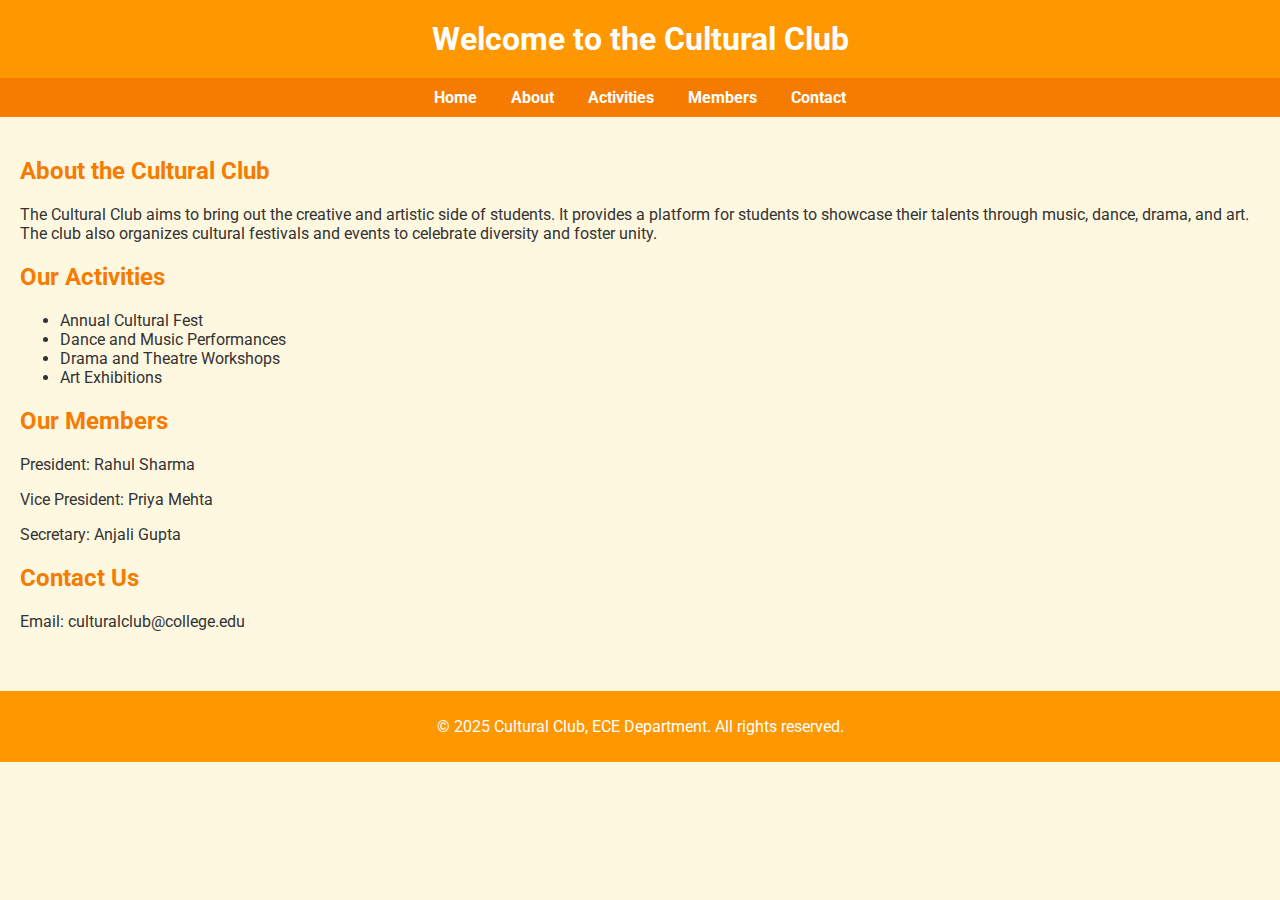
<file: cultural-club.html>
<!DOCTYPE html>
<html lang="en">
  <head>
    <meta charset="UTF-8" />
    <meta name="viewport" content="width=device-width, initial-scale=1.0" />
    <title>Cultural Club - ECE Department</title>
    <link
      href="https://fonts.googleapis.com/css2?family=Roboto:wght@400;700&display=swap"
      rel="stylesheet"
    />
    <style>
      body {
        font-family: "Roboto", sans-serif;
        margin: 0;
        padding: 0;
        background-color: #fff8e1;
        color: #333;
      }
      header {
        background-color: #ff9800;
        padding: 20px;
        text-align: center;
        color: white;
      }
      header h1 {
        margin: 0;
      }
      nav {
        background-color: #f57c00;
        padding: 10px;
        text-align: center;
      }
      nav a {
        margin: 0 15px;
        color: white;
        text-decoration: none;
        font-weight: bold;
      }
      .container {
        padding: 20px;
      }
      .section {
        margin-bottom: 20px;
      }
      .section h2 {
        color: #f57c00;
      }
      .club-image {
        width: 100%;
        max-height: 400px;
        object-fit: cover;
        border-radius: 10px;
      }
      footer {
        background-color: #ff9800;
        color: white;
        text-align: center;
        padding: 10px 0;
        margin-top: 20px;
      }
    </style>
  </head>
  <body>
    <header>
      <h1>Welcome to the Cultural Club</h1>
    </header>
    <nav>
      <a href="index.html">Home</a>
      <a href="#about">About</a>
      <a href="#activities">Activities</a>
      <a href="#members">Members</a>
      <a href="#contact">Contact</a>
    </nav>
    <div class="container">
      <section id="about" class="section">
        <h2>About the Cultural Club</h2>
        <p>
          The Cultural Club aims to bring out the creative and artistic side of
          students. It provides a platform for students to showcase their
          talents through music, dance, drama, and art. The club also organizes
          cultural festivals and events to celebrate diversity and foster unity.
        </p>
      </section>
      <section id="activities" class="section">
        <h2>Our Activities</h2>
        <ul>
          <li>Annual Cultural Fest</li>
          <li>Dance and Music Performances</li>
          <li>Drama and Theatre Workshops</li>
          <li>Art Exhibitions</li>
        </ul>
      </section>
      <section id="members" class="section">
        <h2>Our Members</h2>
        <p>President: Rahul Sharma</p>
        <p>Vice President: Priya Mehta</p>
        <p>Secretary: Anjali Gupta</p>
      </section>
      <section id="contact" class="section">
        <h2>Contact Us</h2>
        <p>Email: culturalclub@college.edu</p>
      </section>
    </div>
    <footer>
      <p>&copy; 2025 Cultural Club, ECE Department. All rights reserved.</p>
    </footer>
  </body>
</html>
</file>
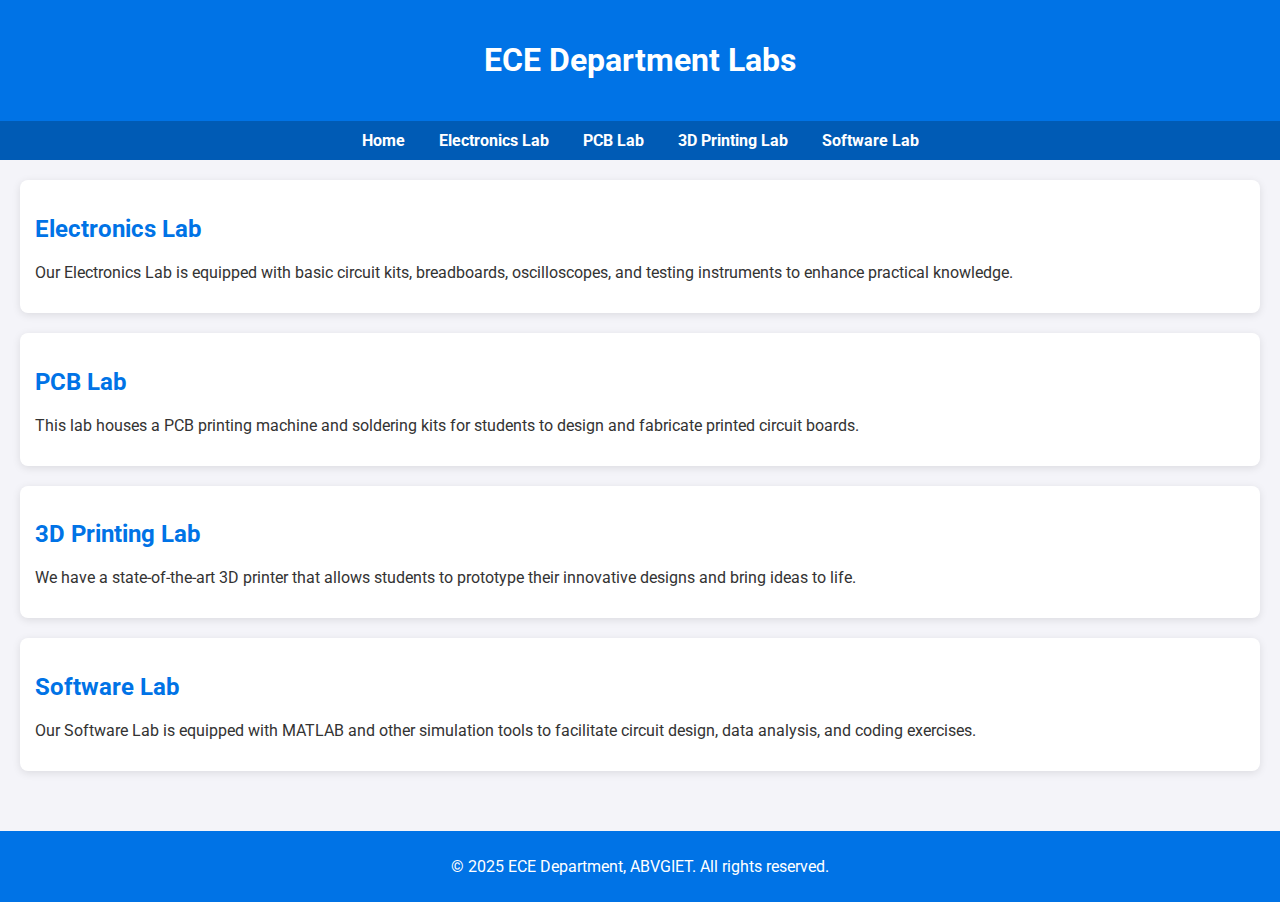
<file: labs.html>
<!DOCTYPE html>
<html lang="en">
  <head>
    <meta charset="UTF-8" />
    <meta name="viewport" content="width=device-width, initial-scale=1.0" />
    <title>Labs - ECE Department</title>
    <link
      href="https://fonts.googleapis.com/css2?family=Roboto:wght@400;700&display=swap"
      rel="stylesheet"
    />
    <style>
      body {
        font-family: "Roboto", sans-serif;
        margin: 0;
        padding: 0;
        background-color: #f4f4f9;
        color: #333;
      }
      header {
        background-color: #0073e6;
        color: white;
        text-align: center;
        padding: 20px 0;
      }
      nav {
        background-color: #005bb5;
        text-align: center;
        padding: 10px 0;
      }
      nav a {
        color: white;
        margin: 0 15px;
        text-decoration: none;
        font-weight: bold;
      }
      .container {
        padding: 20px;
      }
      .section {
        margin-bottom: 20px;
        padding: 15px;
        background-color: white;
        border-radius: 8px;
        box-shadow: 0 2px 8px rgba(0, 0, 0, 0.1);
      }
      h2 {
        color: #0073e6;
      }
      footer {
        background-color: #0073e6;
        color: white;
        text-align: center;
        padding: 10px 0;
        margin-top: 20px;
      }
    </style>
  </head>
  <body>
    <header>
      <h1>ECE Department Labs</h1>
    </header>
    <nav>
      <a href="index.html">Home</a>
      <a href="#electronics-lab">Electronics Lab</a>
      <a href="#pcb-lab">PCB Lab</a>
      <a href="#printing-lab">3D Printing Lab</a>
      <a href="#software-lab">Software Lab</a>
    </nav>
    <div class="container">
      <section id="electronics-lab" class="section">
        <h2>Electronics Lab</h2>
        <p>
          Our Electronics Lab is equipped with basic circuit kits, breadboards,
          oscilloscopes, and testing instruments to enhance practical knowledge.
        </p>
      </section>
      <section id="pcb-lab" class="section">
        <h2>PCB Lab</h2>
        <p>
          This lab houses a PCB printing machine and soldering kits for students
          to design and fabricate printed circuit boards.
        </p>
      </section>
      <section id="printing-lab" class="section">
        <h2>3D Printing Lab</h2>
        <p>
          We have a state-of-the-art 3D printer that allows students to
          prototype their innovative designs and bring ideas to life.
        </p>
      </section>
      <section id="software-lab" class="section">
        <h2>Software Lab</h2>
        <p>
          Our Software Lab is equipped with MATLAB and other simulation tools to
          facilitate circuit design, data analysis, and coding exercises.
        </p>
      </section>
    </div>
    <footer>
      <p>&copy; 2025 ECE Department, ABVGIET. All rights reserved.</p>
    </footer>
  </body>
</html>
</file>
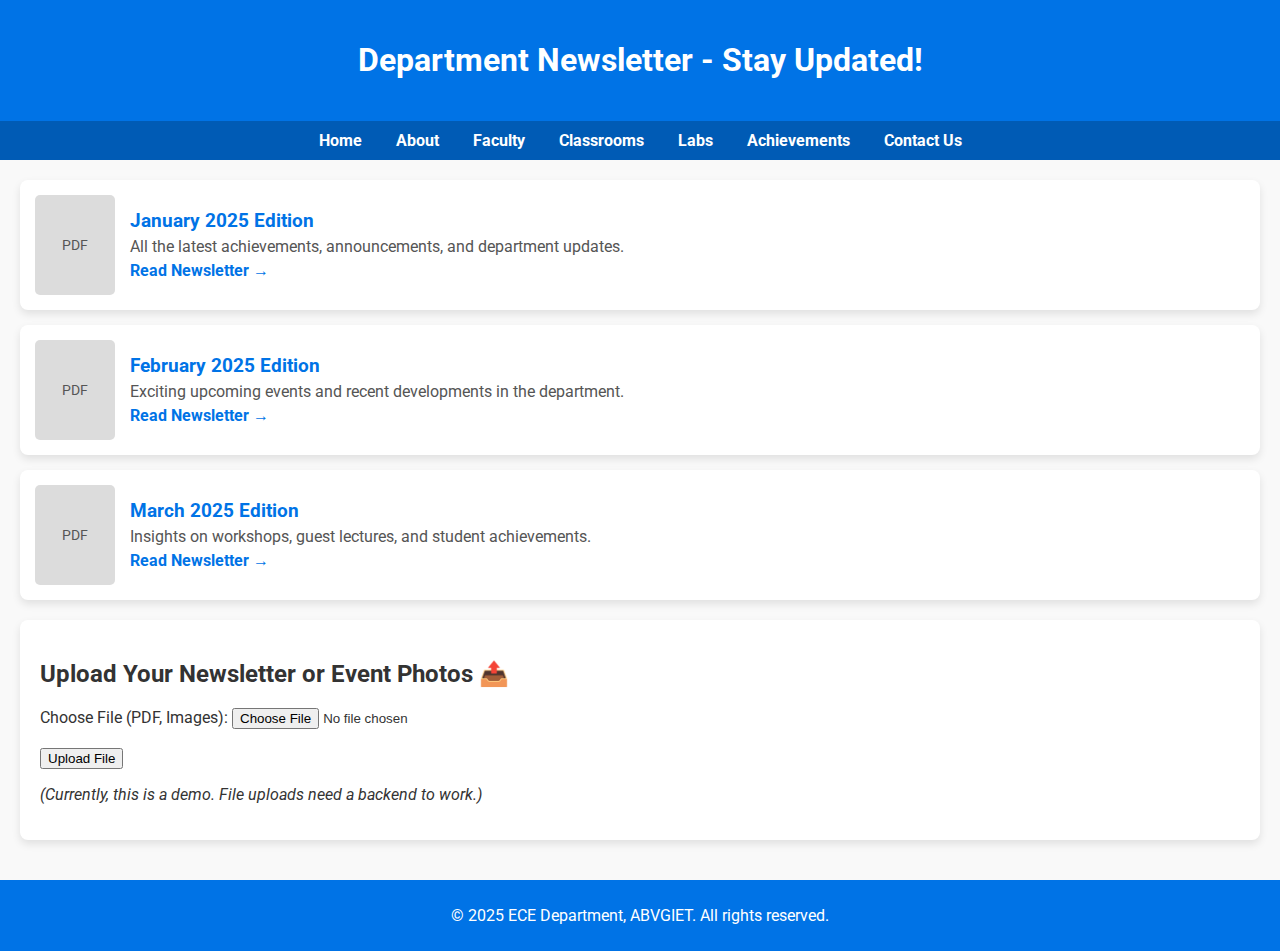
<file: newsletter.html>
<!DOCTYPE html>
<html lang="en">
  <head>
    <meta charset="UTF-8" />
    <meta name="viewport" content="width=device-width, initial-scale=1.0" />
    <title>Department Newsletter - ECE Department</title>
    <link
      href="https://fonts.googleapis.com/css2?family=Roboto:wght@400;700&display=swap"
      rel="stylesheet"
    />
    <style>
      body {
        font-family: "Roboto", sans-serif;
        margin: 0;
        padding: 0;
        background-color: #f9f9f9;
        color: #333;
      }
      header {
        background-color: #0073e6;
        padding: 20px;
        text-align: center;
        color: white;
      }
      nav {
        background-color: #005bb5;
        padding: 10px;
        text-align: center;
      }
      nav a {
        margin: 0 15px;
        color: white;
        text-decoration: none;
        font-weight: bold;
      }
      .container {
        padding: 20px;
      }
      .newsletter-card {
        background-color: white;
        padding: 15px;
        margin-bottom: 15px;
        border-radius: 8px;
        box-shadow: 0 4px 8px rgba(0, 0, 0, 0.1);
        display: flex;
        align-items: center;
        transition: transform 0.3s ease, box-shadow 0.3s ease;
      }
      .newsletter-card:hover {
        transform: translateY(-5px);
        box-shadow: 0 8px 16px rgba(0, 0, 0, 0.2);
      }
      .newsletter-thumbnail {
        width: 80px;
        height: 100px;
        background-color: #dcdcdc;
        margin-right: 15px;
        display: flex;
        align-items: center;
        justify-content: center;
        font-size: 14px;
        color: #555;
        border-radius: 5px;
      }
      .newsletter-content h3 {
        margin: 0;
        color: #0073e6;
      }
      .newsletter-content p {
        margin: 5px 0;
        color: #555;
      }
      .newsletter-content a {
        color: #0073e6;
        text-decoration: none;
        font-weight: bold;
      }
      .upload-section {
        background-color: white;
        padding: 20px;
        margin-top: 20px;
        border-radius: 8px;
        box-shadow: 0 4px 8px rgba(0, 0, 0, 0.1);
      }
      footer {
        background-color: #0073e6;
        color: white;
        text-align: center;
        padding: 10px 0;
        margin-top: 20px;
      }
    </style>
  </head>
  <body>
    <header>
      <h1>Department Newsletter - Stay Updated!</h1>
    </header>
    <nav>
      <a href="index.html">Home</a>
      <a href="about.html">About</a>
      <a href="faculty.html">Faculty</a>
      <a href="classrooms.html">Classrooms</a>
      <a href="labs.html">Labs</a>
      <a href="achievements.html">Achievements</a>
      <a href="contact.html">Contact Us</a>
    </nav>

    <div class="container">
      <div class="newsletter-card">
        <div class="newsletter-thumbnail">PDF</div>
        <div class="newsletter-content">
          <h3>January 2025 Edition</h3>
          <p>
            All the latest achievements, announcements, and department updates.
          </p>
          <a href="pdfs/newsletter_jan_2025.pdf" target="_blank"
            >Read Newsletter →</a
          >
        </div>
      </div>

      <div class="newsletter-card">
        <div class="newsletter-thumbnail">PDF</div>
        <div class="newsletter-content">
          <h3>February 2025 Edition</h3>
          <p>
            Exciting upcoming events and recent developments in the department.
          </p>
          <a href="pdfs/newsletter_feb_2025.pdf" target="_blank"
            >Read Newsletter →</a
          >
        </div>
      </div>

      <div class="newsletter-card">
        <div class="newsletter-thumbnail">PDF</div>
        <div class="newsletter-content">
          <h3>March 2025 Edition</h3>
          <p>
            Insights on workshops, guest lectures, and student achievements.
          </p>
          <a href="pdfs/newsletter_mar_2025.pdf" target="_blank"
            >Read Newsletter →</a
          >
        </div>
      </div>

      <div class="upload-section">
        <h2>Upload Your Newsletter or Event Photos 📤</h2>
        <form action="#" method="post" enctype="multipart/form-data">
          <label for="file-upload">Choose File (PDF, Images):</label>
          <input
            type="file"
            id="file-upload"
            name="uploadedFile"
            accept=".pdf, .jpg, .png, .jpeg"
            required
          />
          <br /><br />
          <button type="submit">Upload File</button>
        </form>
        <p>
          <em
            >(Currently, this is a demo. File uploads need a backend to
            work.)</em
          >
        </p>
      </div>
    </div>

    <footer>
      <p>&copy; 2025 ECE Department, ABVGIET. All rights reserved.</p>
    </footer>
  </body>
</html>
</file>
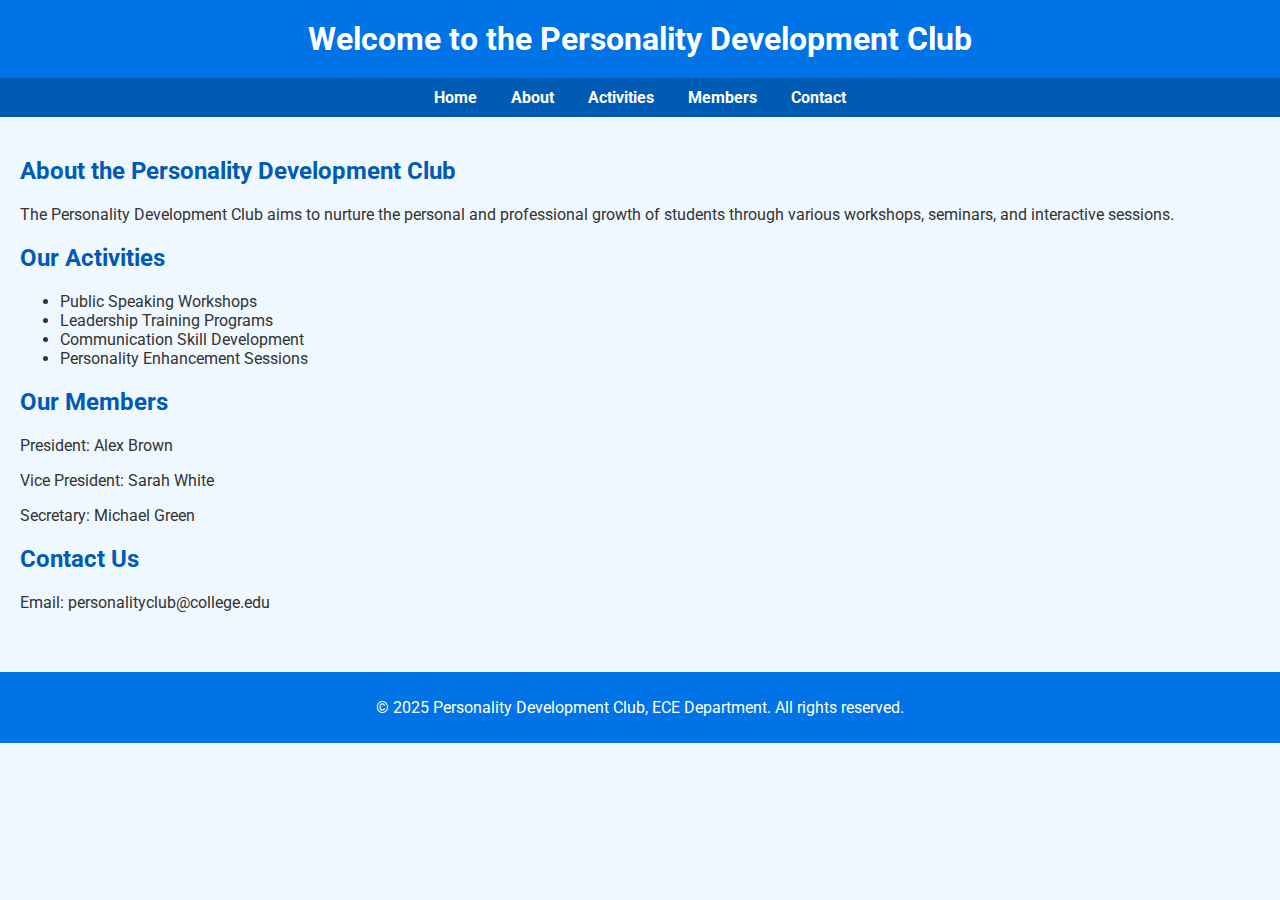
<file: personality-development-club.html>
<!DOCTYPE html>
<html lang="en">
  <head>
    <meta charset="UTF-8" />
    <meta name="viewport" content="width=device-width, initial-scale=1.0" />
    <title>Personality Development Club - ECE Department</title>
    <link
      href="https://fonts.googleapis.com/css2?family=Roboto:wght@400;700&display=swap"
      rel="stylesheet"
    />
    <style>
      body {
        font-family: "Roboto", sans-serif;
        margin: 0;
        padding: 0;
        background-color: #f0f8ff;
        color: #333;
      }
      header {
        background-color: #0073e6;
        padding: 20px;
        text-align: center;
        color: white;
      }
      header h1 {
        margin: 0;
      }
      nav {
        background-color: #005bb5;
        padding: 10px;
        text-align: center;
      }
      nav a {
        margin: 0 15px;
        color: white;
        text-decoration: none;
        font-weight: bold;
      }
      .container {
        padding: 20px;
      }
      .section {
        margin-bottom: 20px;
      }
      .section h2 {
        color: #005bb5;
      }
      .club-image {
        width: 100%;
        max-height: 400px;
        object-fit: cover;
        border-radius: 10px;
      }
      footer {
        background-color: #0073e6;
        color: white;
        text-align: center;
        padding: 10px 0;
        margin-top: 20px;
      }
    </style>
  </head>
  <body>
    <header>
      <h1>Welcome to the Personality Development Club</h1>
    </header>
    <nav>
      <a href="index.html">Home</a>
      <a href="#about">About</a>
      <a href="#activities">Activities</a>
      <a href="#members">Members</a>
      <a href="#contact">Contact</a>
    </nav>
    <div class="container">
      <section id="about" class="section">
        <h2>About the Personality Development Club</h2>
        <p>
          The Personality Development Club aims to nurture the personal and
          professional growth of students through various workshops, seminars,
          and interactive sessions.
        </p>
      </section>
      <section id="activities" class="section">
        <h2>Our Activities</h2>
        <ul>
          <li>Public Speaking Workshops</li>
          <li>Leadership Training Programs</li>
          <li>Communication Skill Development</li>
          <li>Personality Enhancement Sessions</li>
        </ul>
      </section>
      <section id="members" class="section">
        <h2>Our Members</h2>
        <p>President: Alex Brown</p>
        <p>Vice President: Sarah White</p>
        <p>Secretary: Michael Green</p>
      </section>
      <section id="contact" class="section">
        <h2>Contact Us</h2>
        <p>Email: personalityclub@college.edu</p>
      </section>
    </div>
    <footer>
      <p>
        &copy; 2025 Personality Development Club, ECE Department. All rights
        reserved.
      </p>
    </footer>
  </body>
</html>
</file>
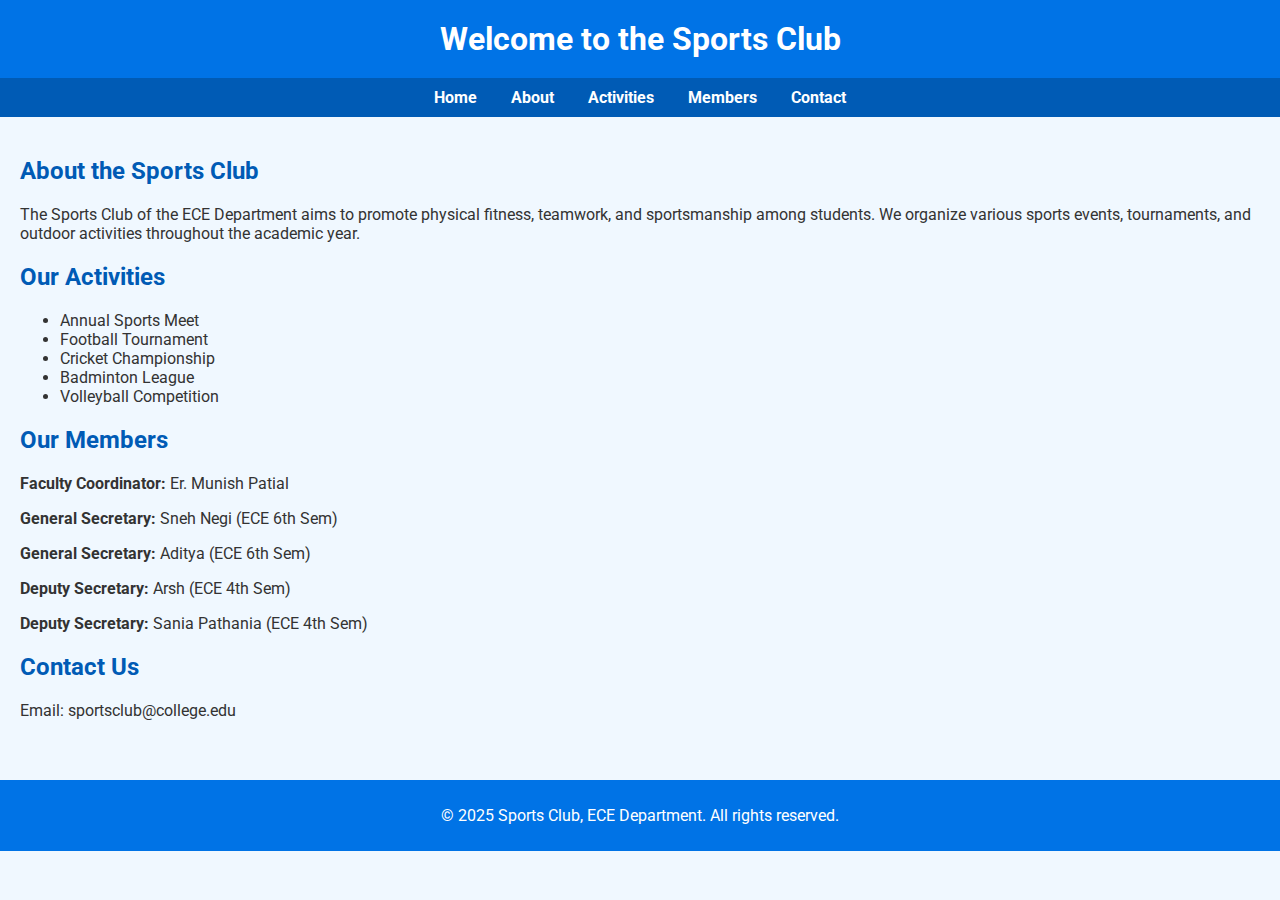
<file: sports-club.html>
<!DOCTYPE html>
<html lang="en">
  <head>
    <meta charset="UTF-8" />
    <meta name="viewport" content="width=device-width, initial-scale=1.0" />
    <title>Sports Club - ECE Department</title>
    <link
      href="https://fonts.googleapis.com/css2?family=Roboto:wght@400;700&display=swap"
      rel="stylesheet"
    />
    <style>
      body {
        font-family: "Roboto", sans-serif;
        margin: 0;
        padding: 0;
        background-color: #f0f8ff;
        color: #333;
      }
      header {
        background-color: #0073e6;
        padding: 20px;
        text-align: center;
        color: white;
      }
      header h1 {
        margin: 0;
      }
      nav {
        background-color: #005bb5;
        padding: 10px;
        text-align: center;
      }
      nav a {
        margin: 0 15px;
        color: white;
        text-decoration: none;
        font-weight: bold;
      }
      .container {
        padding: 20px;
      }
      .section {
        margin-bottom: 20px;
      }
      .section h2 {
        color: #005bb5;
      }
      .club-image {
        width: 100%;
        max-height: 400px;
        object-fit: cover;
        border-radius: 10px;
      }
      footer {
        background-color: #0073e6;
        color: white;
        text-align: center;
        padding: 10px 0;
        margin-top: 20px;
      }
    </style>
  </head>
  <body>
    <header>
      <h1>Welcome to the Sports Club</h1>
    </header>
    <nav>
      <a href="index.html">Home</a>
      <a href="#about">About</a>
      <a href="#activities">Activities</a>
      <a href="#members">Members</a>
      <a href="#contact">Contact</a>
    </nav>
    <div class="container">
      <section id="about" class="section">
        <h2>About the Sports Club</h2>
        <p>
          The Sports Club of the ECE Department aims to promote physical
          fitness, teamwork, and sportsmanship among students. We organize
          various sports events, tournaments, and outdoor activities throughout
          the academic year.
        </p>
      </section>

      <section id="activities" class="section">
        <h2>Our Activities</h2>
        <ul>
          <li>Annual Sports Meet</li>
          <li>Football Tournament</li>
          <li>Cricket Championship</li>
          <li>Badminton League</li>
          <li>Volleyball Competition</li>
        </ul>
      </section>

      <section id="members" class="section">
        <h2>Our Members</h2>
        <p><strong>Faculty Coordinator:</strong> Er. Munish Patial</p>
        <p><strong>General Secretary:</strong> Sneh Negi (ECE 6th Sem)</p>
        <p><strong>General Secretary:</strong> Aditya (ECE 6th Sem)</p>
        <p><strong>Deputy Secretary:</strong> Arsh (ECE 4th Sem)</p>
        <p><strong>Deputy Secretary:</strong> Sania Pathania (ECE 4th Sem)</p>
      </section>

      <section id="contact" class="section">
        <h2>Contact Us</h2>
        <p>Email: sportsclub@college.edu</p>
      </section>
    </div>
    <footer>
      <p>&copy; 2025 Sports Club, ECE Department. All rights reserved.</p>
    </footer>
  </body>
</html>
</file>
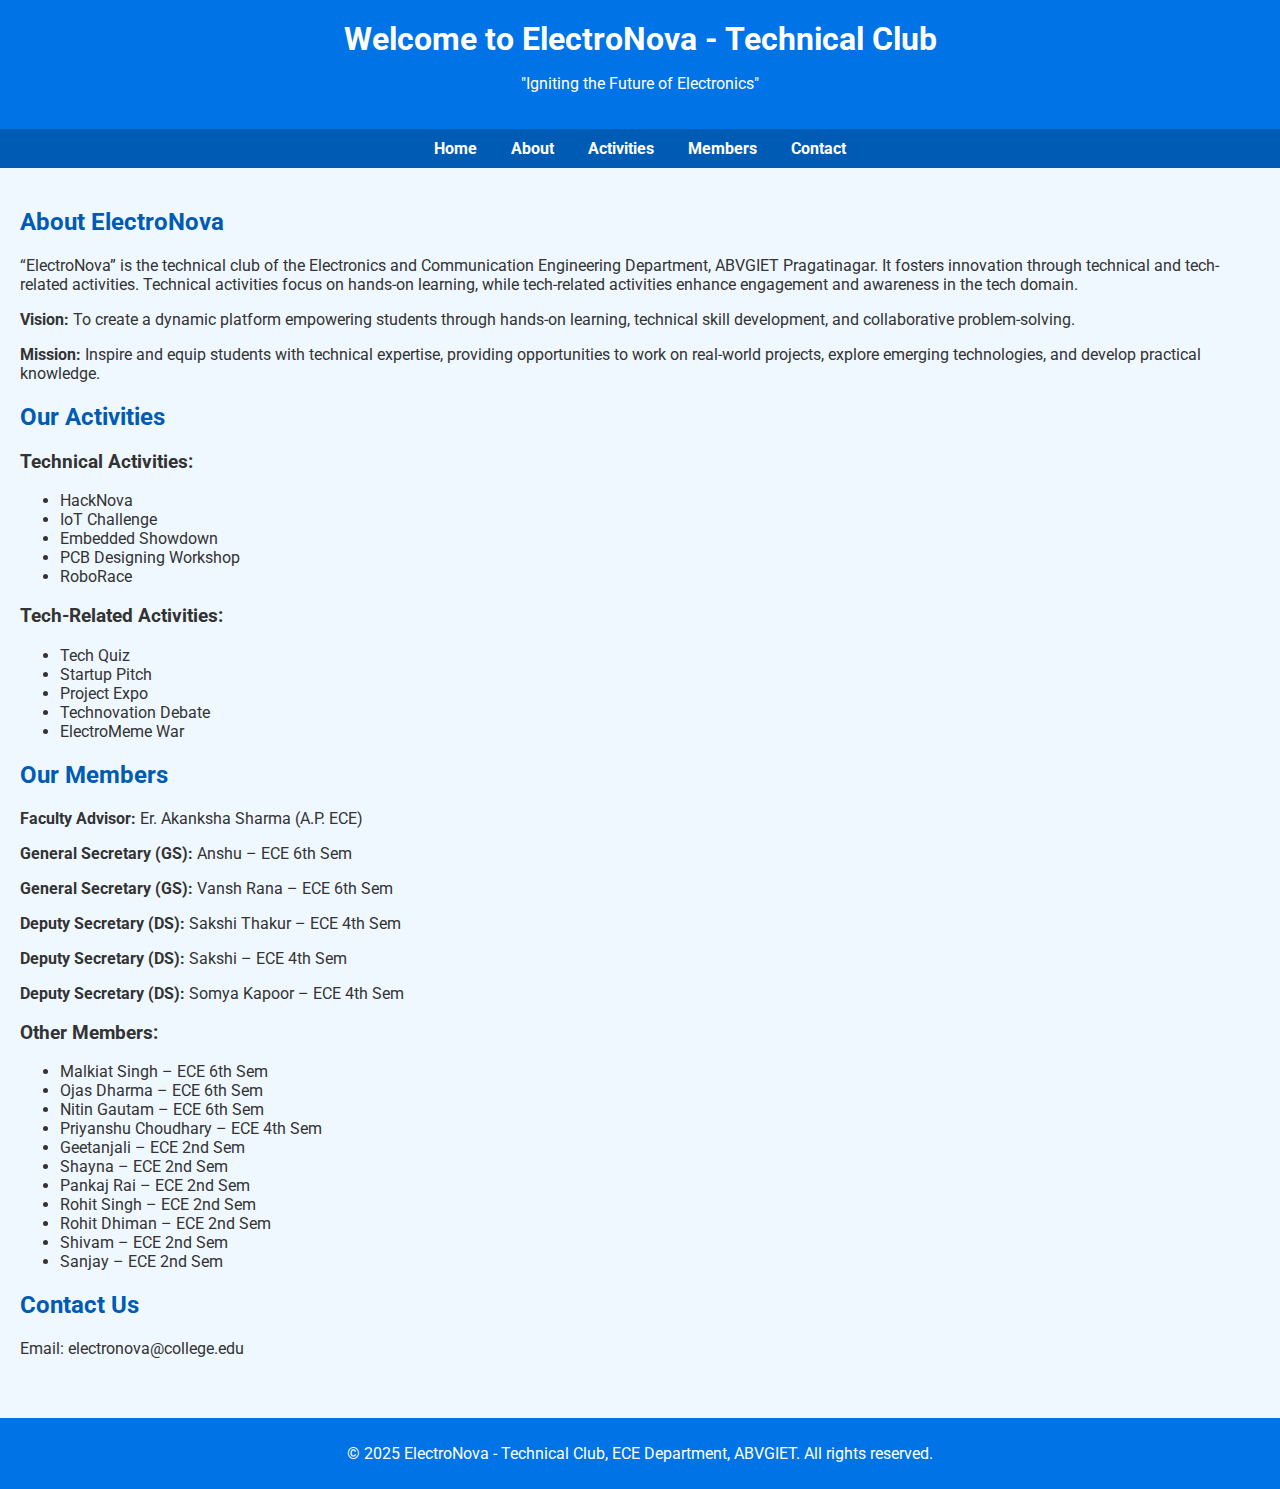
<file: technical-club.html>
<!DOCTYPE html>
<html lang="en">
  <head>
    <meta charset="UTF-8" />
    <meta name="viewport" content="width=device-width, initial-scale=1.0" />
    <title>ElectroNova - Technical Club | ECE Department</title>
    <link
      href="https://fonts.googleapis.com/css2?family=Roboto:wght@400;700&display=swap"
      rel="stylesheet"
    />
    <style>
      body {
        font-family: "Roboto", sans-serif;
        margin: 0;
        padding: 0;
        background-color: #f0f8ff;
        color: #333;
      }
      header {
        background-color: #0073e6;
        padding: 20px;
        text-align: center;
        color: white;
      }
      header h1 {
        margin: 0;
      }
      nav {
        background-color: #005bb5;
        padding: 10px;
        text-align: center;
      }
      nav a {
        margin: 0 15px;
        color: white;
        text-decoration: none;
        font-weight: bold;
      }
      .container {
        padding: 20px;
      }
      .section {
        margin-bottom: 20px;
      }
      .section h2 {
        color: #005bb5;
      }
      footer {
        background-color: #0073e6;
        color: white;
        text-align: center;
        padding: 10px 0;
        margin-top: 20px;
      }
    </style>
  </head>
  <body>
    <header>
      <h1>Welcome to ElectroNova - Technical Club</h1>
      <p>"Igniting the Future of Electronics"</p>
    </header>
    <nav>
      <a href="index.html">Home</a>
      <a href="#about">About</a>
      <a href="#activities">Activities</a>
      <a href="#members">Members</a>
      <a href="#contact">Contact</a>
    </nav>

    <div class="container">
      <section id="about" class="section">
        <h2>About ElectroNova</h2>
        <p>
          “ElectroNova” is the technical club of the Electronics and
          Communication Engineering Department, ABVGIET Pragatinagar. It fosters
          innovation through technical and tech-related activities. Technical
          activities focus on hands-on learning, while tech-related activities
          enhance engagement and awareness in the tech domain.
        </p>
        <p>
          <strong>Vision:</strong> To create a dynamic platform empowering
          students through hands-on learning, technical skill development, and
          collaborative problem-solving.
        </p>
        <p>
          <strong>Mission:</strong> Inspire and equip students with technical
          expertise, providing opportunities to work on real-world projects,
          explore emerging technologies, and develop practical knowledge.
        </p>
      </section>

      <section id="activities" class="section">
        <h2>Our Activities</h2>
        <h3>Technical Activities:</h3>
        <ul>
          <li>HackNova</li>
          <li>IoT Challenge</li>
          <li>Embedded Showdown</li>
          <li>PCB Designing Workshop</li>
          <li>RoboRace</li>
        </ul>
        <h3>Tech-Related Activities:</h3>
        <ul>
          <li>Tech Quiz</li>
          <li>Startup Pitch</li>
          <li>Project Expo</li>
          <li>Technovation Debate</li>
          <li>ElectroMeme War</li>
        </ul>
      </section>

      <section id="members" class="section">
        <h2>Our Members</h2>
        <p><strong>Faculty Advisor:</strong> Er. Akanksha Sharma (A.P. ECE)</p>
        <p><strong>General Secretary (GS):</strong> Anshu – ECE 6th Sem</p>
        <p><strong>General Secretary (GS):</strong> Vansh Rana – ECE 6th Sem</p>
        <p>
          <strong>Deputy Secretary (DS):</strong> Sakshi Thakur – ECE 4th Sem
        </p>
        <p><strong>Deputy Secretary (DS):</strong> Sakshi – ECE 4th Sem</p>
        <p>
          <strong>Deputy Secretary (DS):</strong> Somya Kapoor – ECE 4th Sem
        </p>
        <h3>Other Members:</h3>
        <ul>
          <li>Malkiat Singh – ECE 6th Sem</li>
          <li>Ojas Dharma – ECE 6th Sem</li>
          <li>Nitin Gautam – ECE 6th Sem</li>
          <li>Priyanshu Choudhary – ECE 4th Sem</li>
          <li>Geetanjali – ECE 2nd Sem</li>
          <li>Shayna – ECE 2nd Sem</li>
          <li>Pankaj Rai – ECE 2nd Sem</li>
          <li>Rohit Singh – ECE 2nd Sem</li>
          <li>Rohit Dhiman – ECE 2nd Sem</li>
          <li>Shivam – ECE 2nd Sem</li>
          <li>Sanjay – ECE 2nd Sem</li>
        </ul>
      </section>

      <section id="contact" class="section">
        <h2>Contact Us</h2>
        <p>Email: electronova@college.edu</p>
      </section>
    </div>

    <footer>
      <p>
        &copy; 2025 ElectroNova - Technical Club, ECE Department, ABVGIET. All
        rights reserved.
      </p>
    </footer>
  </body>
</html>
</file>
